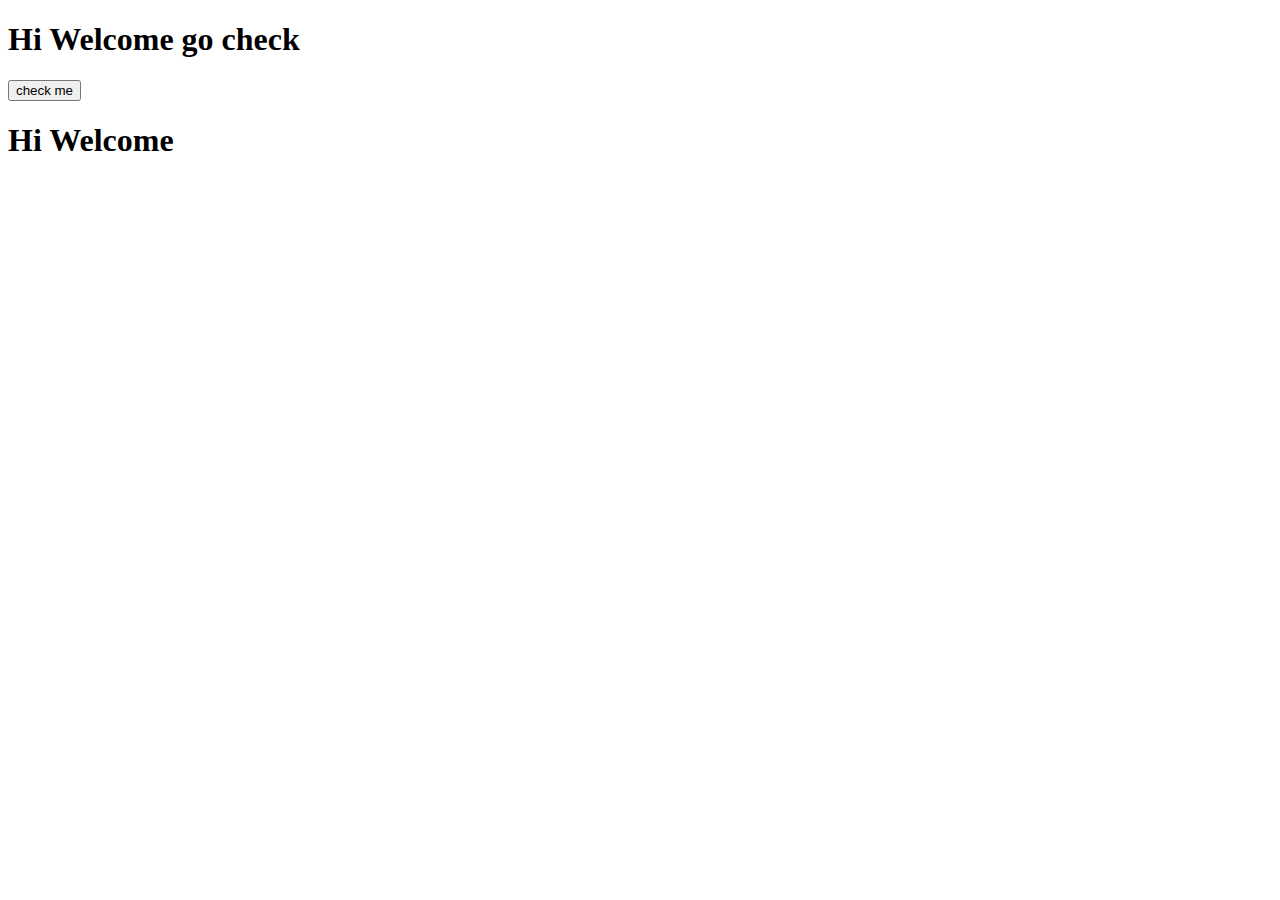
<file: index.html>
<!DOCTYPE html>
<html lang="en">
<head>
    <meta charset="UTF-8">
    <meta http-equiv="X-UA-Compatible" content="IE=edge">
    <meta name="viewport" content="width=device-width, initial-scale=1.0">
    <title>First page</title>
</head>
<body>
<div id="first" class="container">
    <h1>Hi Welcome go check </h1>
    <button id="click">check me</button>
</div>
<div id="second" class="container">
    <h1>Hi Welcome  </h1>

</div>
<script src="index.js">
   
</script>
</body>
</html>
</file>
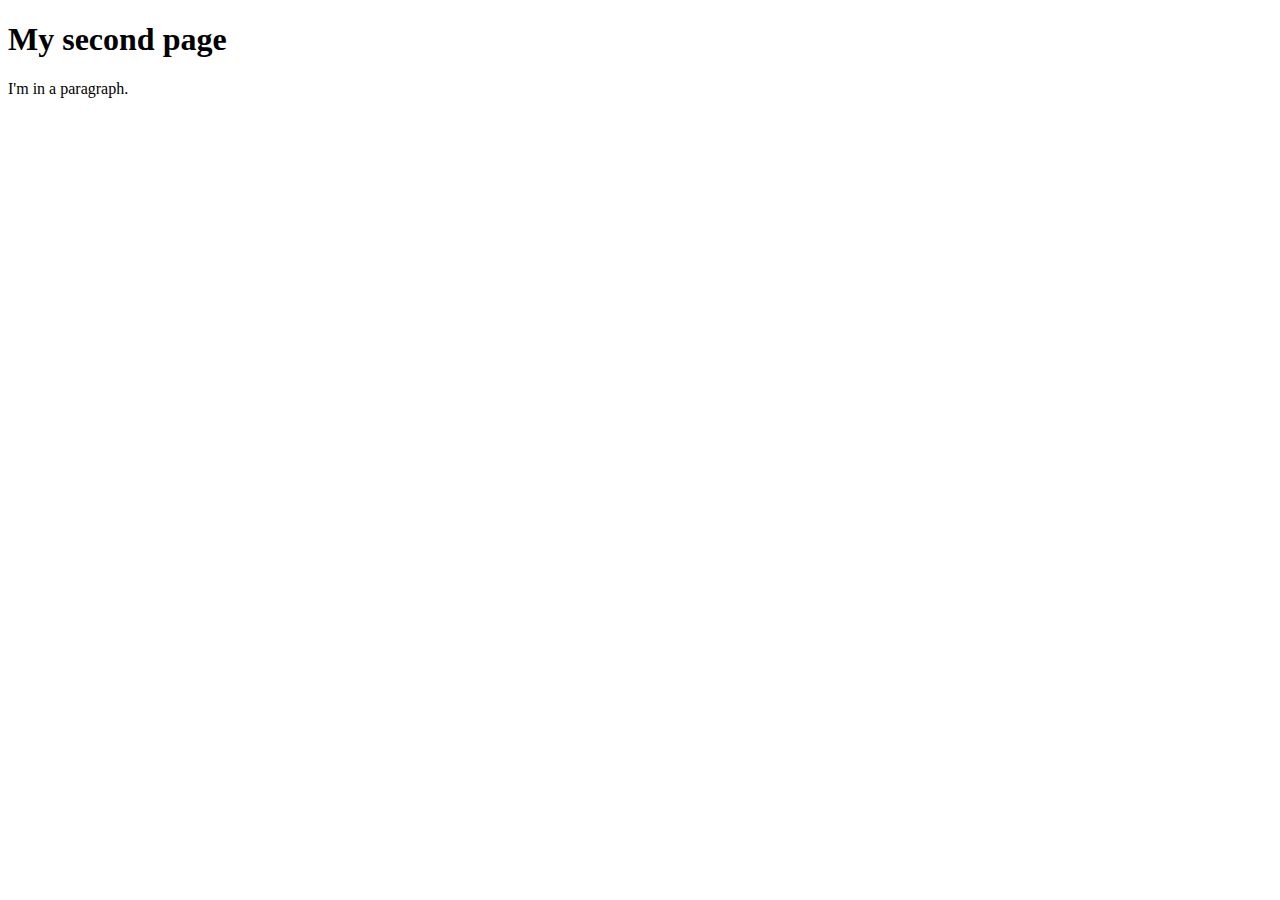
<file: index2.html>
<!DOCTYPE html>
<html lang="en">
<head>
    <meta charset="UTF-8">
    <meta http-equiv="X-UA-Compatible" content="IE=edge">
    <meta name="viewport" content="width=device-width, initial-scale=1.0">
    <title>Second page</title>
</head>
<body>
  <h1>My second page</h1>
  <div class="container">
      <p id="try">
          I'm in a paragraph.
      </p>
  </div>
    





    <script src="index2.js"></script>
</body>
</html>
</file>
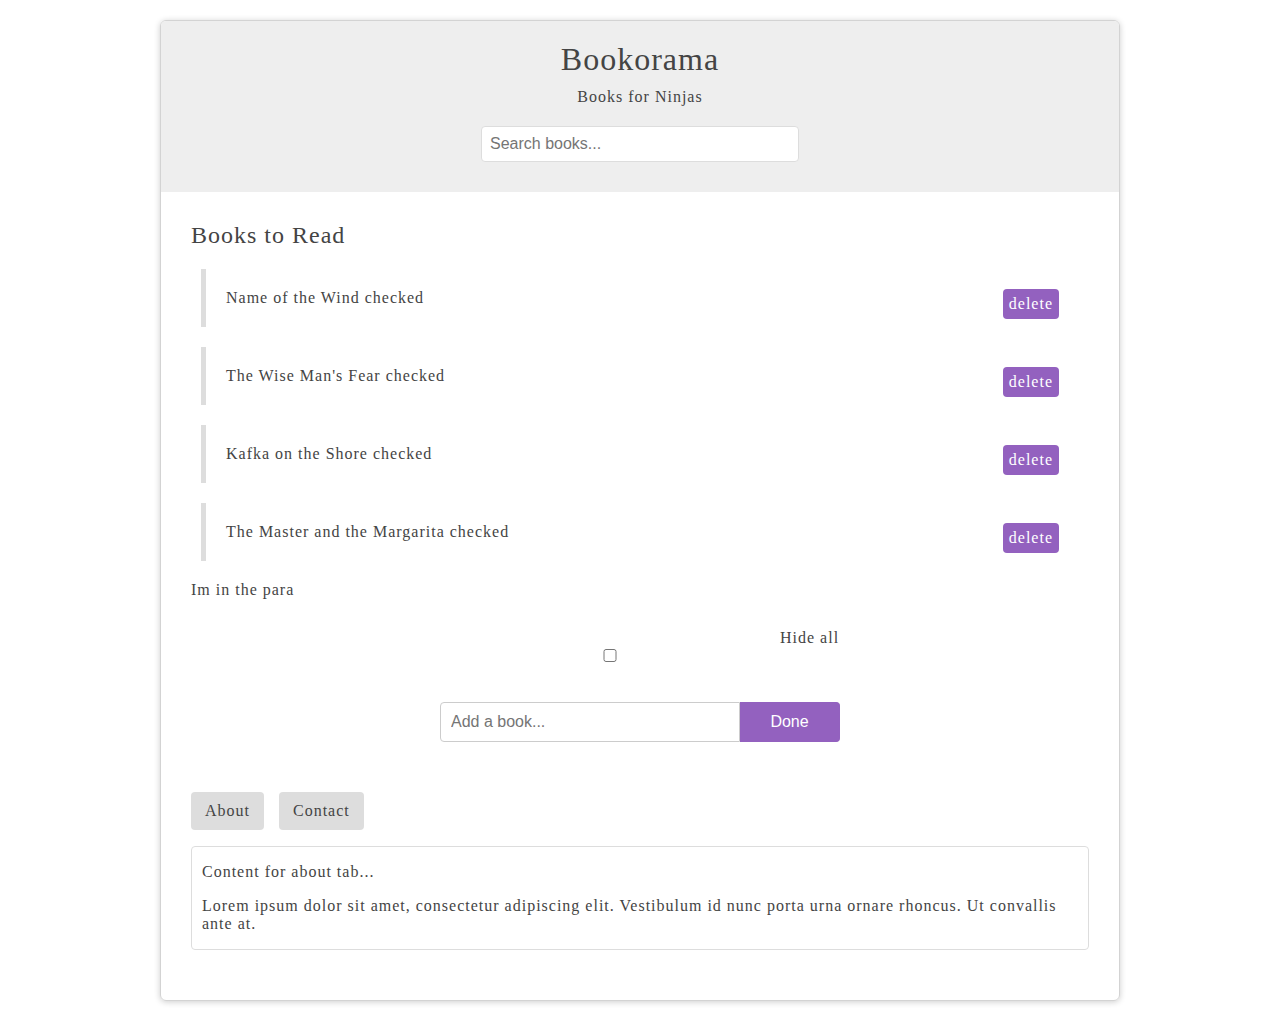
<file: index3.html>
<!DOCTYPE html>
<html>
  <head>
    <meta charset="utf-8">
    <link href="index3.css" rel="stylesheet" />
    <title>Third page</title>
	<script src="index3.js"></script>
  </head>
  <body>
  	<div id="wrapper">
	    <header>
	    	<div id="page-banner">
	    		<h1 class="title">Bookorama</h1>
          <p>Books for Ninjas</p>
          <form id="search-books">
            <input type="text" placeholder="Search books..." />
          </form>
	    	</div>
	    </header>
	    <div id="book-list">
	    	<h2 class="title">Books to Read</h2>
	    	<ul>
	    		<li>
	    			<span class="name">Name of the Wind</span>
	    			<span class="delete">delete</span>
	    		</li>
	    		<li>
	    			<span class="name">The Wise Man's Fear</span>
	    			<span class="delete">delete</span>
	    		</li>
	    		<li>
	    			<span class="name">Kafka on the Shore</span>
	    			<span class="delete">delete</span>
	    		</li>
	    		<li>
	    			<span class="name">The Master and the Margarita</span>
	    			<span class="delete">delete</span>
	    		</li>
				
	    	</ul>
	    </div>
	    <form id="add-book">
			<!-- <a href="google.com">Google</a> -->
			<input type="checkbox" id="check">
			<label for="check" >Hide all</label>
	    	<input type="text" placeholder="Add a book..." />
	    	<button>Add</button>
	    </form>
		<div id="tabbed-content">
			<ul class="tabs">
			  <li data-target="#about" class="active">About</li>
			  <li data-target="#contact">Contact</li>
			</ul>
			<!-- the data target targets the id which is to be displayed and the panel will be set to active -->
			<!-- currently the about is active hence the li is also active -->
			<div class="panel active" id="about">
			  <p>Content for about tab...</p>
			  <p>Lorem ipsum dolor sit amet, consectetur adipiscing elit. Vestibulum id nunc porta urna ornare rhoncus. Ut convallis ante at.</p>
			</div>
			<div class="panel" id="contact">
			  <p>Content for contact tab...</p>
			  <p>Lorem ipsum dolor sit amet, consectetur adipiscing elit. Vestibulum id nunc porta urna ornare rhoncus. Ut convallis ante at.</p>
			</div>
		  </div>
    </div>
    
  </body>
</html>
</file>
<file: index3.css>
body{
    font-family: Tahoma;
    color: #444;
    letter-spacing: 1px;
}

h1, h2{
    font-weight: normal;
}

#wrapper{
    width: 90%;
    max-width: 960px;
    margin: 20px auto;
    border-radius: 6px;
    box-shadow: 0px 1px 6px rgba(0,0,0,0.2);
    box-sizing: border-box;
    padding: 0 0 20px;
    overflow: hidden;
    border: 1px solid lightgray;
}

#page-banner{
    background: #eee ;
    padding: 10px 0;

}

#page-banner h1, #page-banner p{
    width: 100%;
    text-align: center;
    margin: 10px 0;
}

#page-banner input{
    width: 90%;
    max-width: 300px;
    margin: 20px auto;
    display: block;
    padding: 8px;
    border: 1px solid #ddd;
    border-radius: 4px;
    font-size: 16px;
    color: #444;
}

#book-list, #add-book, #tabbed-content{
    margin: 30px;
    /* padding:30px; */
    /* border:#9361bf solid 20px; */
}

#book-list ul, #tabbed-content ul{
    list-style-type: none;
    padding: 0;
}

#book-list li{
    padding: 20px;
    border-left: 5px solid #ddd;
    margin: 20px 10px;
}

#book-list li:hover{
    border-color: #9361bf;
}

.delete{
    float: right;
    background: #9361bf;
    padding: 6px;
    border-radius: 4px;
    cursor: pointer;
    color: white;
}

.delete:hover{
    background: #333;
}

#add-book{
    width: 400px;
    margin: 0 auto;
}

#add-book input{
    display: block;
    margin: 20px 0;
    padding: 10px;
    border: 1px solid #ccc;
    font-size: 16px;
    border-radius: 4px 0 0 4px;
    box-sizing: border-box;
    width: 300px;
    float: left;
}

#add-book button{
    border: 1px solid #9361bf;
    background: #9361bf;
    padding: 10px 20px;
    font-size: 16px;
    display: inline-block;
    margin: 0;
    border-radius: 0 4px 4px 0;
    cursor:pointer;
    width: 100px;
    /* float: left; */
    margin: 20px 0;
    border-left: 0;
    color: white;
}

#add-book:after{
    content: '';
    display: block;
    clear: both;
}
#add-book #check{
    margin:20px;
    /* width:30px; */

}
#add-book label{
    line-height:12px;
}


#tabbed-content li{
    display: inline-block;
    padding: 10px 14px;
    background: #ddd;
    border-radius: 4px;
    cursor: pointer;
    margin-right: 10px;
}

#tabbed-content .panel{
    display: none;
    border: 1px solid #ddd;
    padding: 0 10px;
    border-radius: 4px;
}

#tabbed-content .panel.active{
    display: block;
}
</file>
